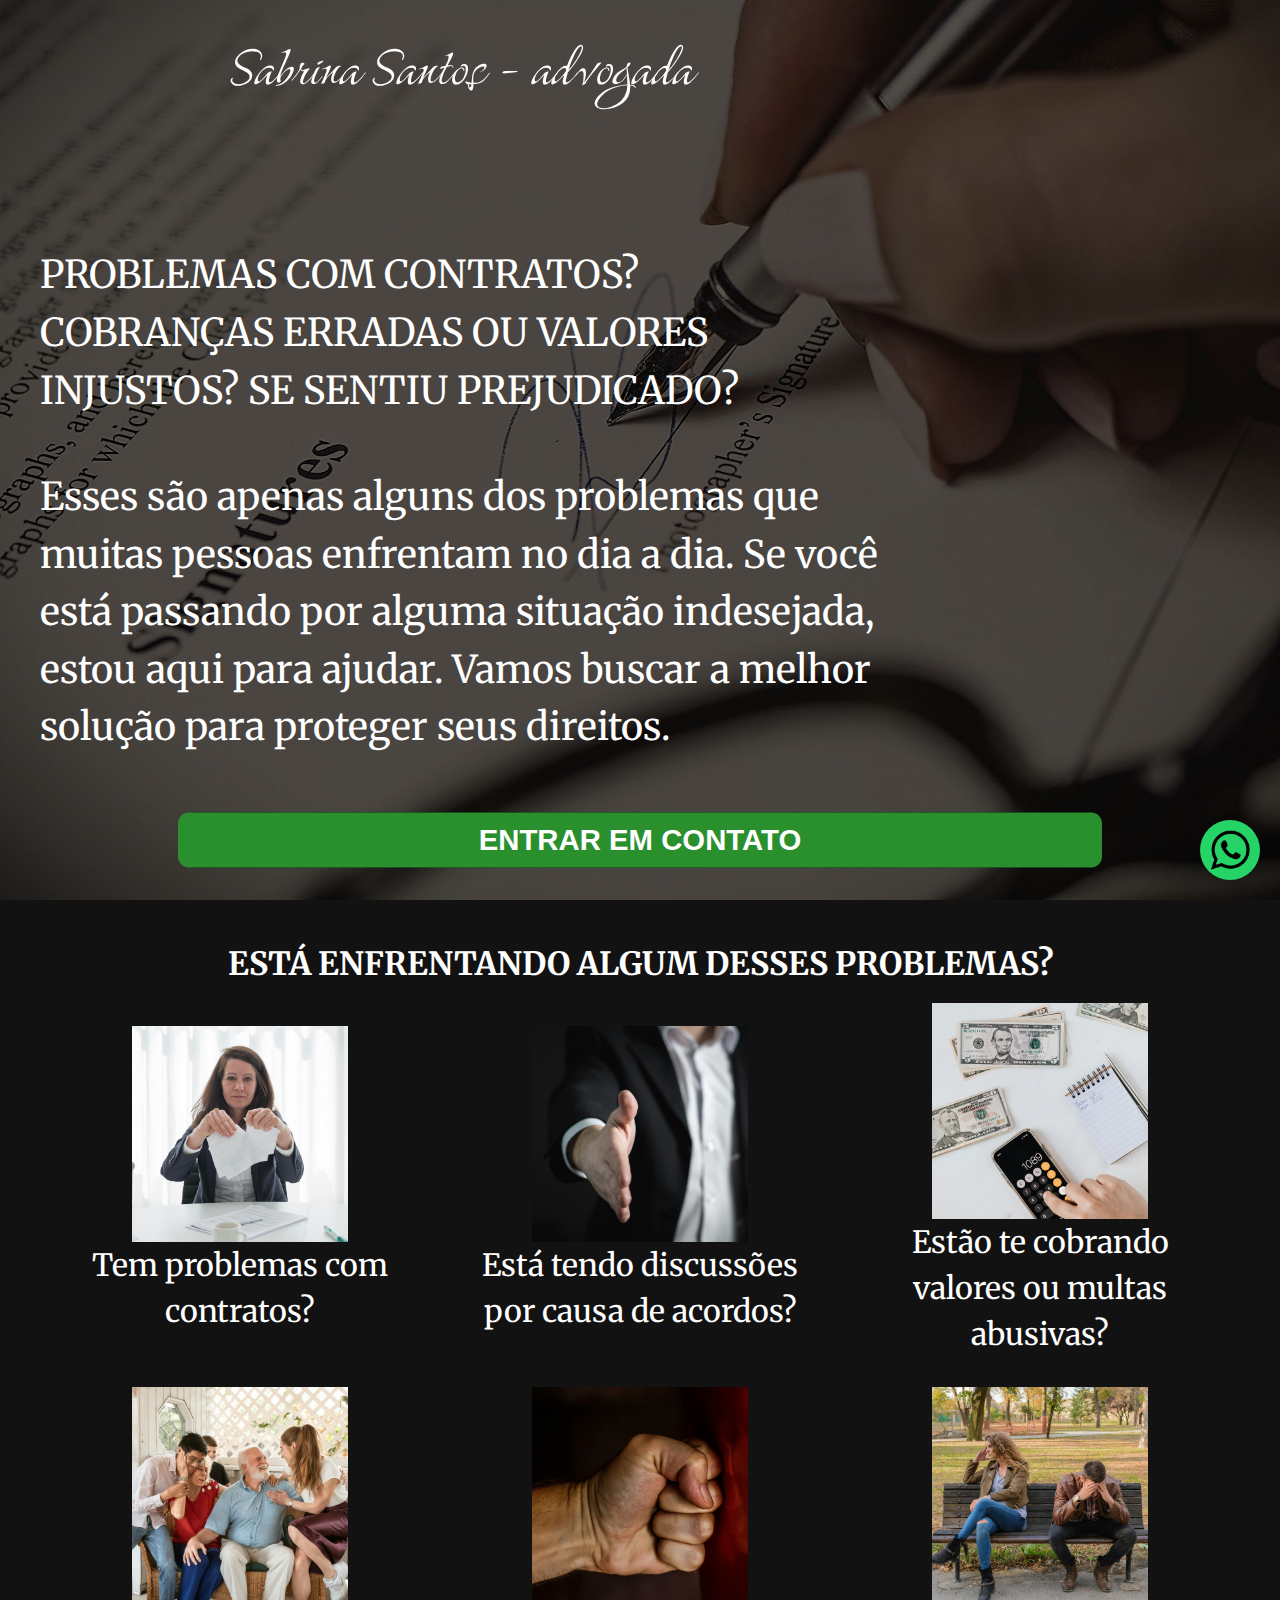
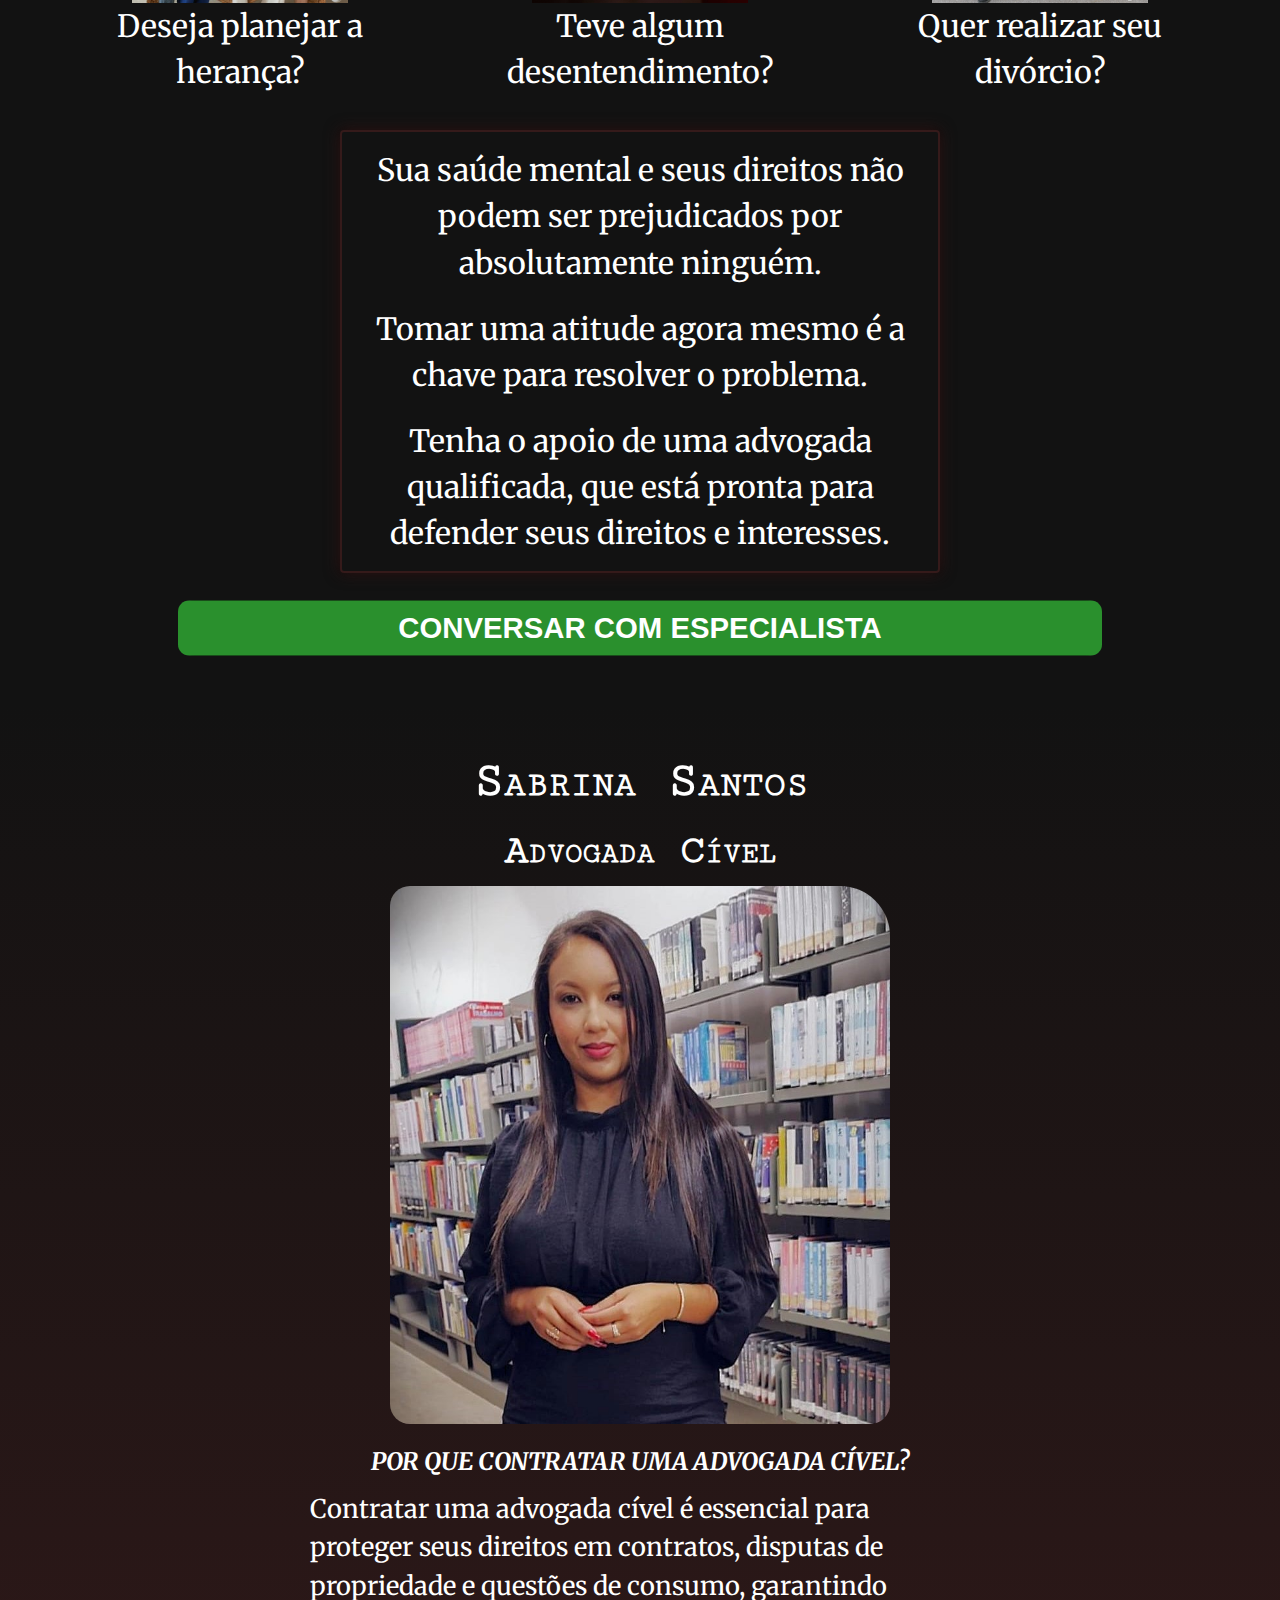
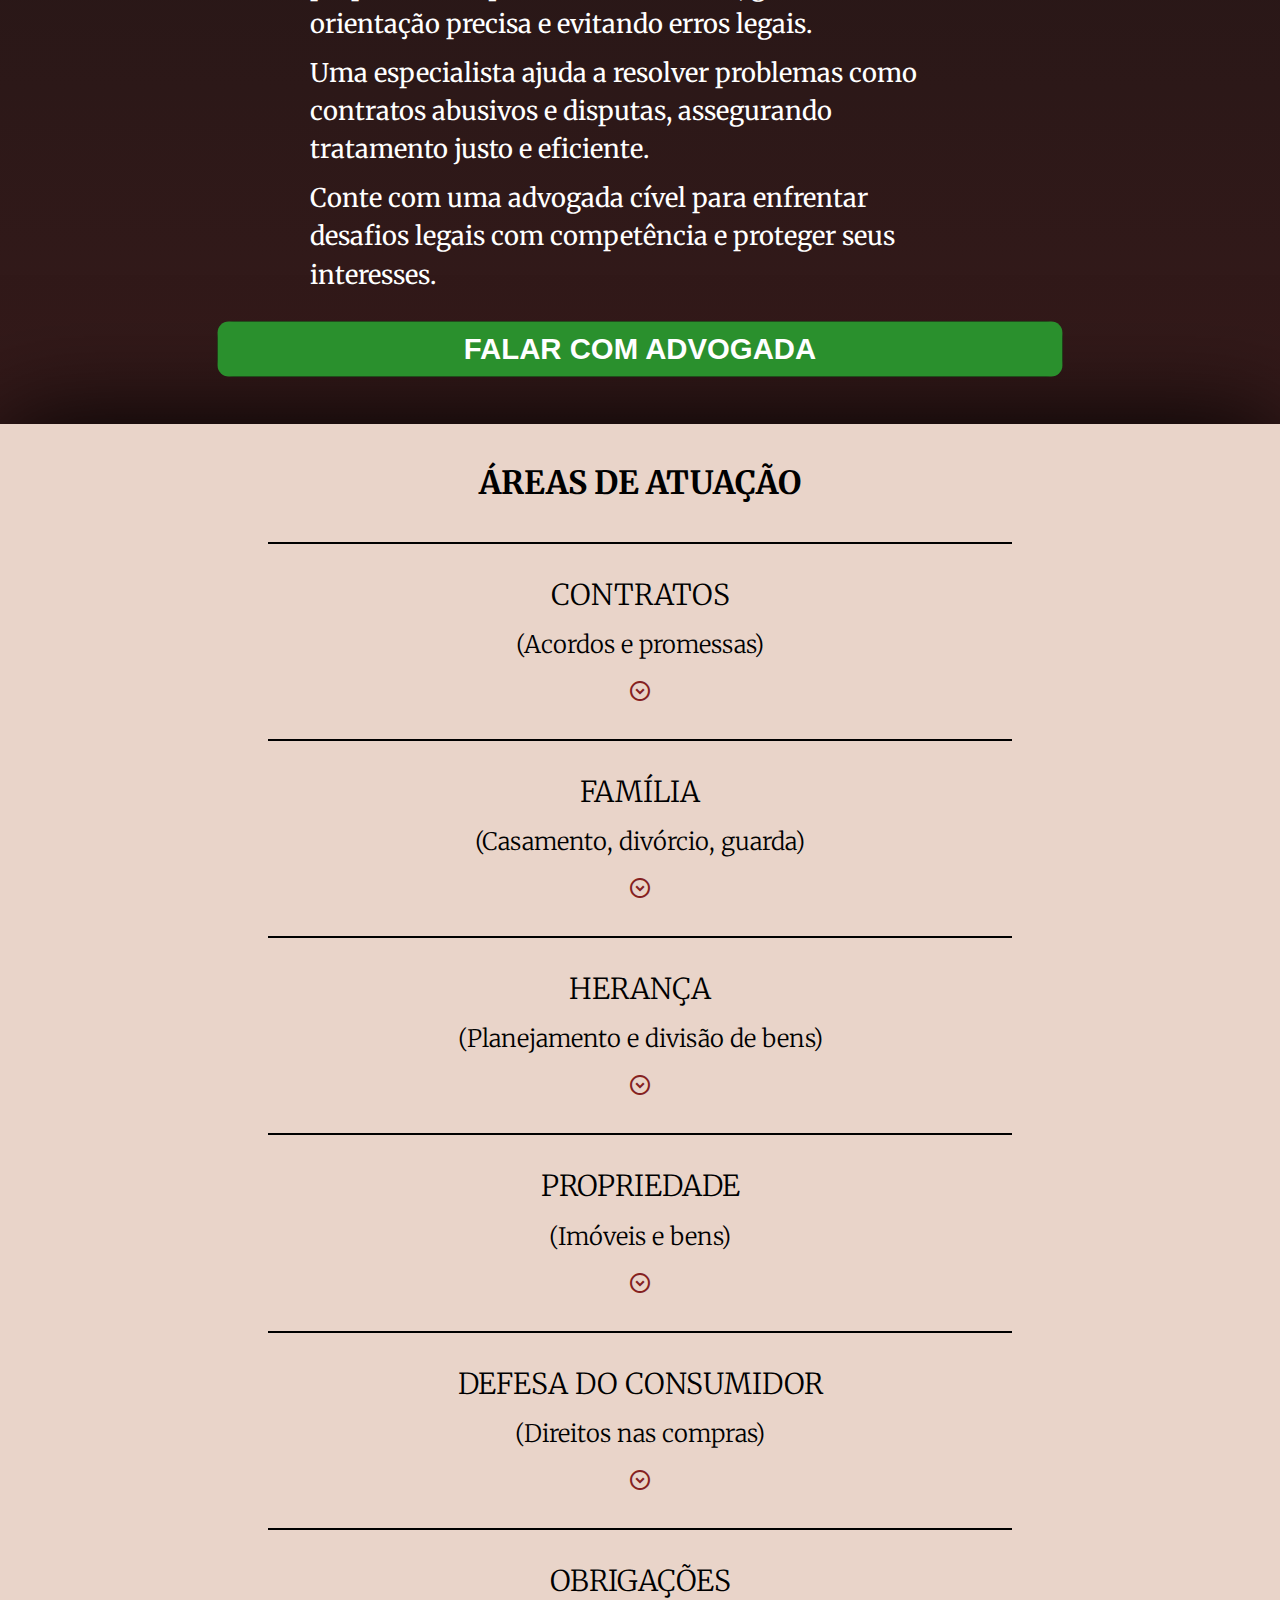
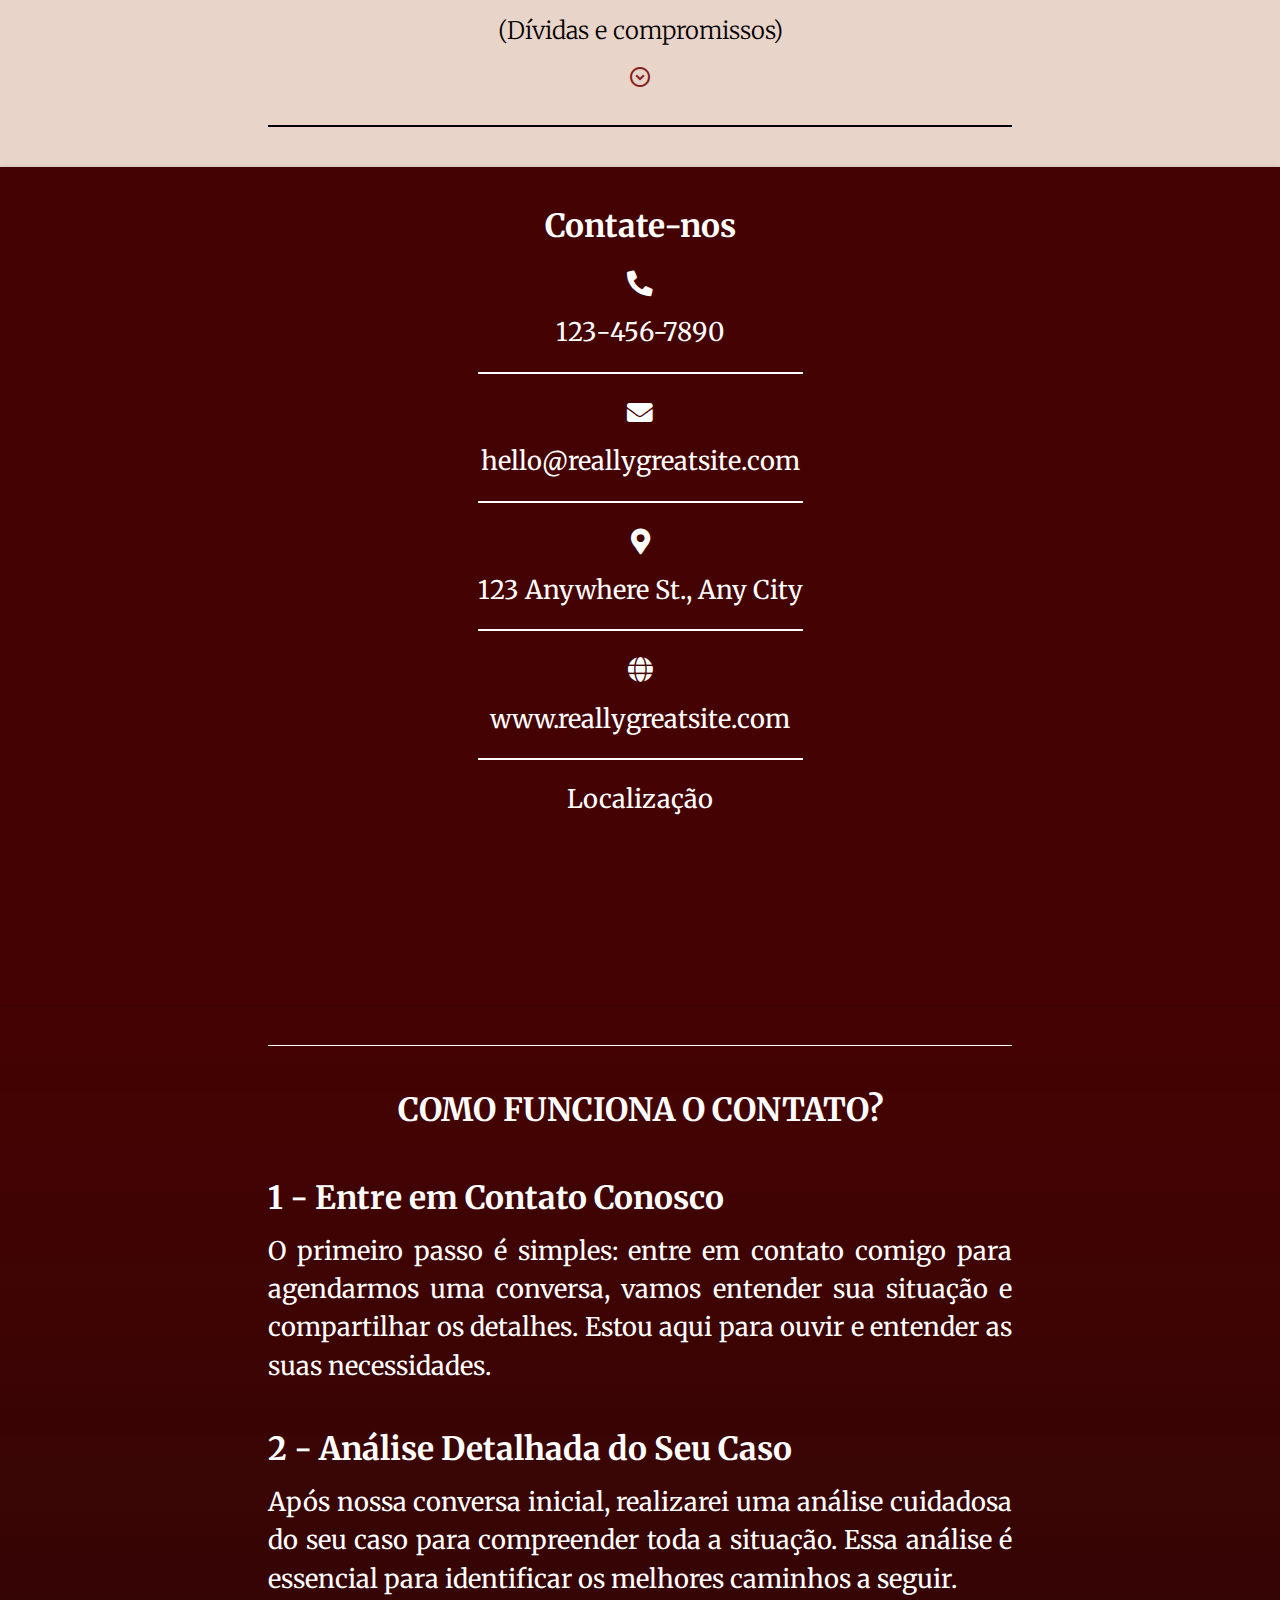
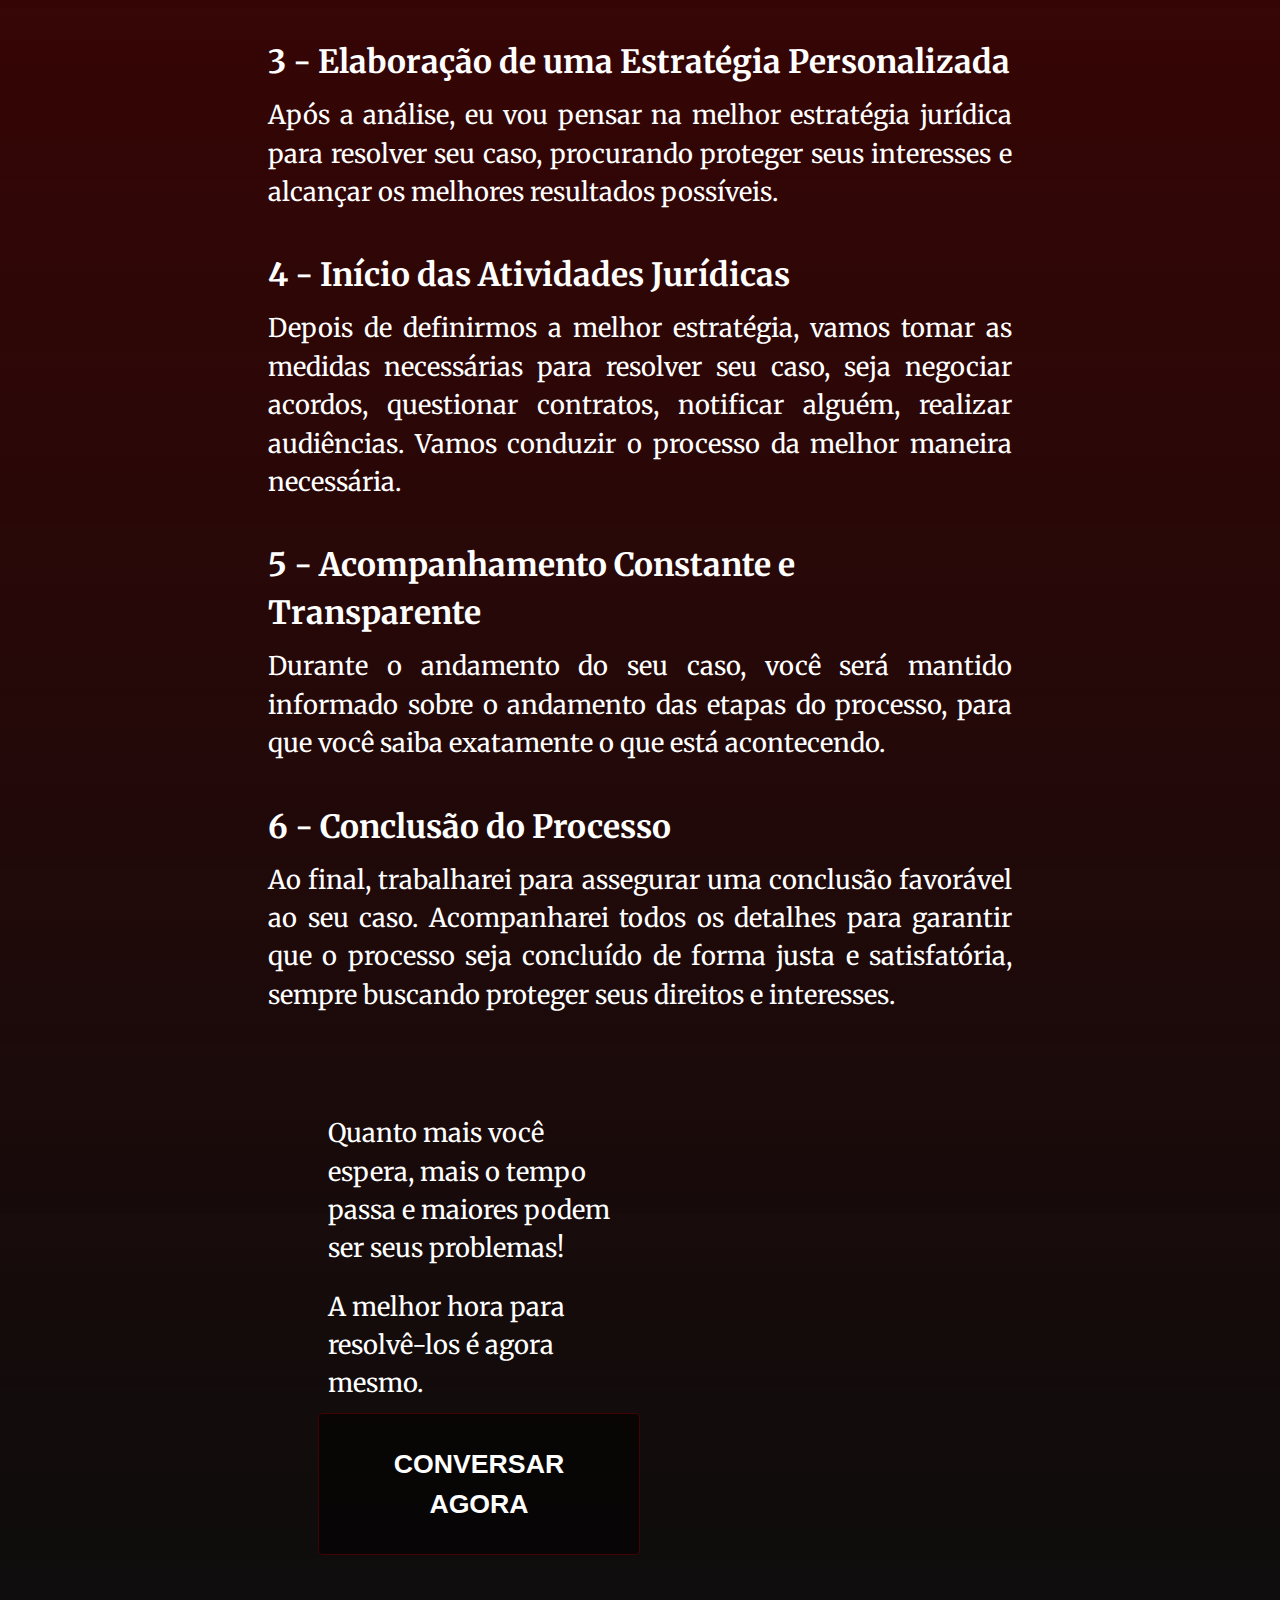
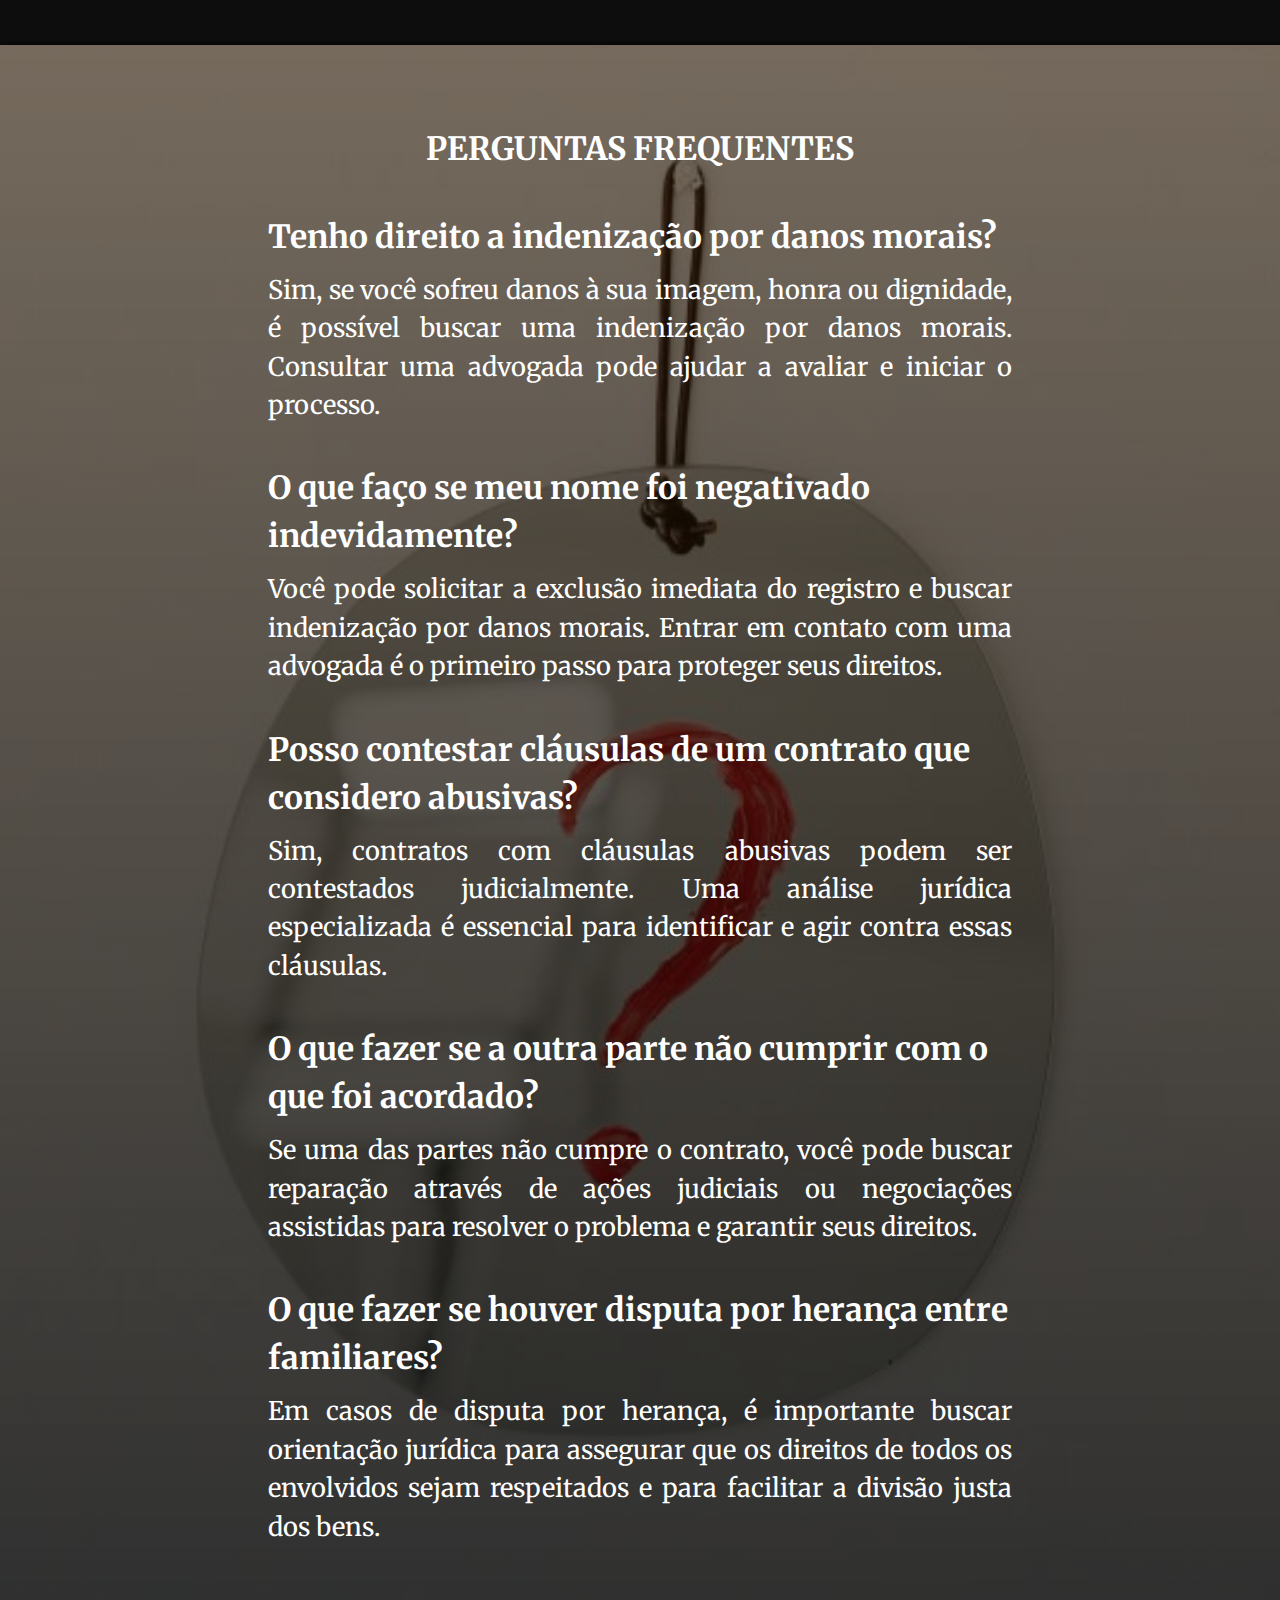
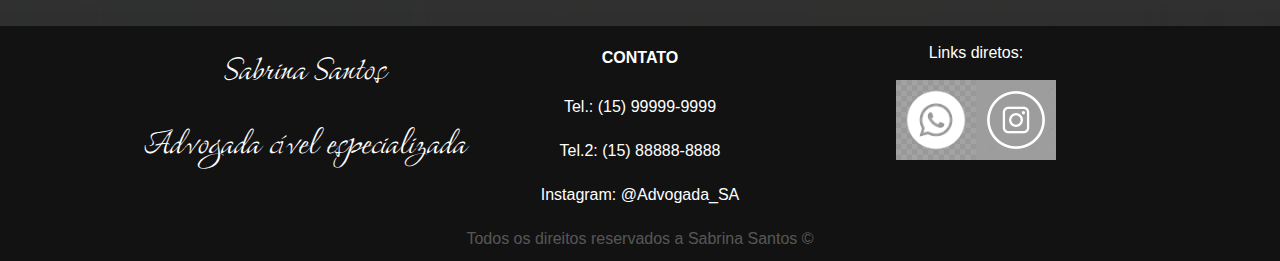
<file: index.html>
<!DOCTYPE html>
<html lang="pt-BR">

<head>
    <meta charset="UTF-8">
    <meta name="viewport" content="width=device-width, initial-scale=1.0">
    <title>Sa - landing page</title>
    <link rel="stylesheet" href="estilos/style.css">
    <link rel="stylesheet" href="https://fonts.googleapis.com/css2?family=Material+Symbols+Outlined:opsz,wght,FILL,GRAD@20..48,100..700,0..1,-50..200" />
    <link rel="stylesheet" href="https://cdnjs.cloudflare.com/ajax/libs/font-awesome/5.15.3/css/all.min.css">
    <link rel="shortcut icon" href="img/favi_pag.ico" type="image/x-icon">
</head>

<body>
    <a href="https://wa.me/seunumerodetelefone" class="whatsapp-float" target="_blank">
        <img src="img/whatsapp_icon.png" alt="WhatsApp">
    </a>
    <div id="container" class="container"> 
        <div class="chamada_container">
            <header id="head" class="head">
                <p>Sabrina Santos - advogada</p>
            </header>
            <div>
                <p id="chamada_p">
                    PROBLEMAS COM CONTRATOS? 
                    COBRANÇAS ERRADAS OU VALORES INJUSTOS?
                    SE SENTIU PREJUDICADO?
                </p>
            </div>
            <div>
                <p>
                    Esses são apenas alguns dos problemas que muitas pessoas enfrentam no dia a dia. Se você está passando por alguma situação indesejada, estou aqui para ajudar. Vamos buscar a melhor solução para proteger seus direitos.
                </p>
            </div>
            <div class="p_chamada">
                <button class="btn_chamada">
                    <a a href="" target="_self" id="link_chamada">ENTRAR EM CONTATO</a>
                </button>
            </div>
        </div>
        <div class="problemas_container">
            <h1 id="problemas_pergunta">ESTÁ ENFRENTANDO ALGUM DESSES PROBLEMAS?</h1>

            <div class="problemas_el">
                <img src="img/problema_01.png" alt="" srcset="">
                <p>Tem problemas com contratos?</p>
            </div>

            <div class="problemas_el">
                <img src="img/problema_2.png" alt="" srcset="">
                <p>Está tendo discussões por causa de acordos?</p>
            </div>

            <div class="problemas_el">
                <img src="img/problema_3.png" alt="" srcset="">
                <p>Estão te cobrando valores ou multas abusivas?</p>
            </div>

            <div class="problemas_el">
                <img src="img/problema_4.png" alt="" srcset="">
                <p>Deseja planejar a herança?</p>
            </div>

            <div class="problemas_el">
                <img src="img/problema_5.png" alt="" srcset="">
                <p>Teve algum desentendimento?</p>
            </div>

            <div class="problemas_el">
                <img src="img/problema_6.png" alt="" srcset="">
                <p>Quer realizar seu divórcio?</p>
            </div>

            <div class="problema_emt">
                <p>Sua saúde mental e seus direitos não podem ser prejudicados por absolutamente ninguém. </p>
                <p>Tomar uma atitude agora mesmo é a chave para resolver o problema. </p>
                    
                <p>Tenha o apoio de uma advogada qualificada, que está pronta para defender seus direitos e interesses.</p>
            </div>
            <div class="p_chamada">
                <button class="btn_chamada">
                    <a a href="" target="_self" id="link_chamada">CONVERSAR COM ESPECIALISTA</a>
                </button>
            </div>
        </div>
        <div id="apresentacao_container" class="apresentacao_container">
            <div class="apresentando_me">
                <div class="apresentando_nome">
                    <h1>Sabrina Santos</h1>
                    <p>Advogada Cível</p>
                </div>
                <div id="apresentacao_img" class="apresentacao_el">
                    <img src="img/sa_foto.jpg" alt="Advogada" id="foto_apresentacao">
                </div>
            </div>
            <div id="apresentacao_texto" class="apresentacao_el">
                <div class="frases_apresentacao">
                    <p id="pergunta_apresentacao">POR QUE CONTRATAR UMA ADVOGADA CÍVEL?</p>
                    <p>Contratar uma advogada cível é essencial para proteger seus direitos em contratos, disputas de propriedade e questões de consumo, garantindo orientação precisa e evitando erros legais.
                    </p>
                    <p>Uma especialista ajuda a resolver problemas como contratos abusivos e disputas, assegurando tratamento justo e eficiente.
                    </p>
                    <p>Conte com uma advogada cível para enfrentar desafios legais com competência e proteger seus interesses.
                    </p>
                </div>
            </div>
            <div class="p_chamada">
                <button class="btn_chamada">
                    <a a href="" target="_self" id="link_chamada">FALAR COM ADVOGADA</a>
                </button>
            </div>
        </div>

        <div class="habilidades_container">
            <h1>ÁREAS DE ATUAÇÃO</h1>
            <hr class="hr_black">
            <div class="habilidade_el">
                <h2>CONTRATOS</h2>
                <h3>(Acordos e promessas)</h3>
                <span class="material-symbols-outlined" style="display: none;" id="ocultar_contratos" onclick="contratos_el(this)">                        
                    expand_circle_up
                </span>
                <span class="material-symbols-outlined" id="mostrar_contratos" onclick="contratos_el(this)"style="display: block;">
                    expand_circle_down
                </span>
                <p style="display: none;">
                    Tiramos suas dúvidas a respeito de contratos e acordos de terceiros, te ajudamos a elaborar os seus próprios contratos e acordos, tudo para garantir de que suas negociações sejam claras, justas e cumpridas de acordo com a lei
                </p>
                </div>
                <hr class="hr_black">
                <div class="habilidade_el">
                    <h2>FAMÍLIA</h2>
                    <h3>(Casamento, divórcio, guarda)</h3>
                    <span class="material-symbols-outlined" style="display: none;" id="ocultar_contratos"
                        onclick="contratos_el(this)">
                        expand_circle_up
                    </span>
                    <span class="material-symbols-outlined" id="mostrar_contratos" onclick="contratos_el(this)"
                        style="display: block;">
                        expand_circle_down
                    </span>
                    <p style="display: none;">Cuidamos das questões familiares, como casamento, divórcio e guarda dos
                        filhos, sempre com empatia e respeito às necessidades dos membros da família
                    </p>
                </div>
                <hr class="hr_black">
                <div class="habilidade_el">
                    <h2>HERANÇA</h2>
                    <h3>(Planejamento e divisão de bens)</h3>
                    <span class="material-symbols-outlined" style="display: none;" id="ocultar_contratos"
                        onclick="contratos_el(this)">
                        expand_circle_up
                    </span>
                    <span class="material-symbols-outlined" id="mostrar_contratos" onclick="contratos_el(this)"
                        style="display: block;">
                        expand_circle_down
                    </span>
                    <p style="display: none;">Ajudamos no planejamento de sua futura herança, e também na justa divisão de
                        bens daqueles que já se foram, para que os herdeiros recebam sua justa parte
                    </p>
                </div>
                <hr class="hr_black">
                <div class="habilidade_el">
                    <h2>PROPRIEDADE</h2>
                    <h3>(Imóveis e bens)</h3>
                    <span class="material-symbols-outlined" style="display: none;" id="ocultar_contratos"
                        onclick="contratos_el(this)">
                        expand_circle_up
                    </span>
                    <span class="material-symbols-outlined" id="mostrar_contratos" onclick="contratos_el(this)"
                        style="display: block;">
                        expand_circle_down
                    </span>
                    <p style="display: none;">Protegemos suas casas, carros, motos e outros bens, garantindo que sejam
                        completamente seu, de forma segura
                    </p>
                </div>
                <hr class="hr_black">
                <div class="habilidade_el">
                    <h2>DEFESA DO CONSUMIDOR</h2>
                    <h3>(Direitos nas compras)</h3>
                    <span class="material-symbols-outlined" style="display: none;" id="ocultar_contratos"
                        onclick="contratos_el(this)">
                        expand_circle_up
                    </span>
                    <span class="material-symbols-outlined" id="mostrar_contratos" onclick="contratos_el(this)"
                        style="display: block;">
                        expand_circle_down
                    </span>
                    <p style="display: none;">Defendemos seus direitos como consumidor, para que você seja tratado com
                        justiça e respeito em todas as suas relações como cliente
                        </p>
                </div>
                <hr class="hr_black">
                <div class="habilidade_el">
                    <h2>OBRIGAÇÕES</h2>
                    <h3>(Dívidas e compromissos)</h3>
                    <span class="material-symbols-outlined" style="display: none;" id="ocultar_contratos"
                        onclick="contratos_el(this)">
                        expand_circle_up
                    </span>
                    <span class="material-symbols-outlined" id="mostrar_contratos" onclick="contratos_el(this)"
                        style="display: block;">
                        expand_circle_down
                    </span>
                    <p style="display: none;">Oferecemos suporte jurídico para resolver dívidas e promessas, entendendo
                        sobre o que pode ser feito juridicamente em sua situação específica
                    </p>
                </div>
                <hr class="hr_black">
        </div>
        <div class="contato_container">
            <h1>Contate-nos</h1>
            <div class="contact-info">
                <p><i class="fas fa-phone-alt"></i></p>
                <p>123-456-7890</p>
                <hr class="hr_white">
                <p><i class="fas fa-envelope"></i></p> 
                <p>hello@reallygreatsite.com</p>
                <hr class="hr_white">
                <p><i class="fas fa-map-marker-alt"></i></p> 
                <p>123 Anywhere St., Any City</p>
                <hr class="hr_white">
                <p><i class="fas fa-globe"></i></p> 
                <p>www.reallygreatsite.com</p>
                <hr class="hr_white">
                <p>Localização</p>
                <iframe id="maps" src="https://www.google.com/maps/embed?pb=!1m18!1m12!1m3!1d387194.0736708068!2d-74.3100164977707!3d40.69701732513058!2m3!1f0!2f0!3f0!3m2!1i1024!2i768!4f13.1!3m3!1m2!1s0x89c24fa5d33f083b%3A0xc80b8f06e177fe62!2sNova%20Iorque%2C%20NY%2C%20EUA!5e0!3m2!1spt-BR!2sbr!4v1724123070618!5m2!1spt-BR!2sbr" width=100% height=100% style="border:0;" allowfullscreen="" loading="lazy" referrerpolicy="no-referrer-when-downgrade">
                </iframe>
            </div>
        </div> 
        <div class="processo_container">
            <h1 class="processo_h1">COMO FUNCIONA O CONTATO?</h1>
            <h1 class="processo_titulo">1 - Entre em Contato Conosco</h1>
            <p class="processo_texto">
                O primeiro passo é simples: entre em contato comigo para agendarmos uma conversa, vamos entender sua situação e compartilhar os detalhes. Estou aqui para ouvir e entender as suas necessidades.
            </p>
            
            <h1 class="processo_titulo">2 - Análise Detalhada do Seu Caso</h1>
            <p class="processo_texto">
                Após nossa conversa inicial, realizarei uma análise cuidadosa do seu caso para compreender toda a situação. Essa análise é essencial para identificar os melhores caminhos a seguir.
            </p>
            
            <h1 class="processo_titulo">3 - Elaboração de uma Estratégia Personalizada</h1>
            <p class="processo_texto">
                Após a análise, eu vou pensar na melhor estratégia jurídica para resolver seu caso, procurando proteger seus interesses e alcançar os melhores resultados possíveis.
            </p>
            
            <h1 class="processo_titulo">4 - Início das Atividades Jurídicas</h1>
            <p class="processo_texto">
                Depois de definirmos a melhor estratégia, vamos tomar as medidas necessárias para resolver seu caso, seja negociar acordos, questionar contratos, notificar alguém, realizar audiências. Vamos conduzir o processo da melhor maneira necessária.
            </p>
            
            <h1 class="processo_titulo">5 - Acompanhamento Constante e Transparente</h1>
            <p class="processo_texto">
                Durante o andamento do seu caso, você será mantido informado sobre o andamento das etapas do processo, para que você saiba exatamente o que está acontecendo.
            </p>
            
            <h1 class="processo_titulo">6 - Conclusão do Processo</h1>
            <p class="processo_texto">
                Ao final, trabalharei para assegurar uma conclusão favorável ao seu caso. Acompanharei todos os detalhes para garantir que o processo seja concluído de forma justa e satisfatória, sempre buscando proteger seus direitos e interesses.
            </p>
            
            <div class="processo_chamada">
                <div>
                    <p>
                        Quanto mais você espera, mais o tempo passa e maiores podem ser seus problemas!
                    </p>
                    <p>
                        A melhor hora para resolvê-los é agora mesmo.
                    </p>
                    <button class="btn_chamada_processo">
                        <a a href="" target="_self" id="link_chamada">CONVERSAR AGORA</a>
                    </button>
                </div>
            </div>
        </div>

        <div class="faq_container">
            <h1 class="faq_h1">PERGUNTAS FREQUENTES</h1>
            <div class="faq_grupo">
                <h1 class="faq_questao">
                    Tenho direito a indenização por danos morais?
                </h1>
                <p class="faq_resposta">
                    Sim, se você sofreu danos à sua imagem, honra ou dignidade, é possível buscar uma indenização por danos morais. Consultar uma advogada pode ajudar a avaliar e iniciar o processo.
                </p>
            </div>

            <div class="faq_grupo">
                <h1 class="faq_questao">
                    O que faço se meu nome foi negativado indevidamente?
                </h1>
                <p class="faq_resposta">
                    Você pode solicitar a exclusão imediata do registro e buscar indenização por danos morais. Entrar em contato com uma advogada é o primeiro passo para proteger seus direitos.
                </p>
            </div>

            <div class="faq_grupo">
                <h1 class="faq_questao">
                    Posso contestar cláusulas de um contrato que considero abusivas?
                </h1>
                <p class="faq_resposta">
                    Sim, contratos com cláusulas abusivas podem ser contestados judicialmente. Uma análise jurídica especializada é essencial para identificar e agir contra essas cláusulas.
                </p>
            </div>

            <div class="faq_grupo">
                <h1 class="faq_questao">
                    O que fazer se a outra parte não cumprir com o que foi acordado?
                </h1>
                <p class="faq_resposta">
                    Se uma das partes não cumpre o contrato, você pode buscar reparação através de ações judiciais ou negociações assistidas para resolver o problema e garantir seus direitos. 
                </p>
            </div>

            <div class="faq_grupo">
                <h1 class="faq_questao">
                    O que fazer se houver disputa por herança entre familiares?
                </h1>
                <p class="faq_resposta">
                    Em casos de disputa por herança, é importante buscar orientação jurídica para assegurar que os direitos de todos os envolvidos sejam respeitados e para facilitar a divisão justa dos bens.
                </p>
            </div>
        </div>
        <footer class="foot">
            <div class="foot_divisao">
                <div class="foot_col foot_nome">
                    <p>Sabrina Santos</p>
                    <p>Advogada cível especializada</p>
                </div>
                <div class="foot_col">
                    <h1>CONTATO</h1>
                    <h2><strong>Tel.:</strong> (15) 99999-9999</h2>
                    <h2><strong>Tel.2: (15)</strong> 88888-8888</h2>
                    <h2><strong>Instagram:</strong> @Advogada_SA</h2>
                </div>
                <div class="foot_col">
                    <h2><strong>Links diretos:</strong></h2>
                    <div class="foot_links">
                        <a href="" target="_self"><img src="img/whats_branca.jpg" id="whats" class="btn_redes_f" alt="Whatsapp" srcset=""></a>
                        <a href="" target="_self"><img src="img/insta_branca.jpg" id="whats" class="btn_redes_f" alt="Insta" srcset=""></a>
                    </div>
                </div>
            </div>
            <div class="foot_bottom">
                <p id="foot_copy">Todos os direitos reservados a Sabrina Santos &copy;</p>
            </div>
        </footer>
        <script src="script/script.js"></script>
</body>

</html>
</file>
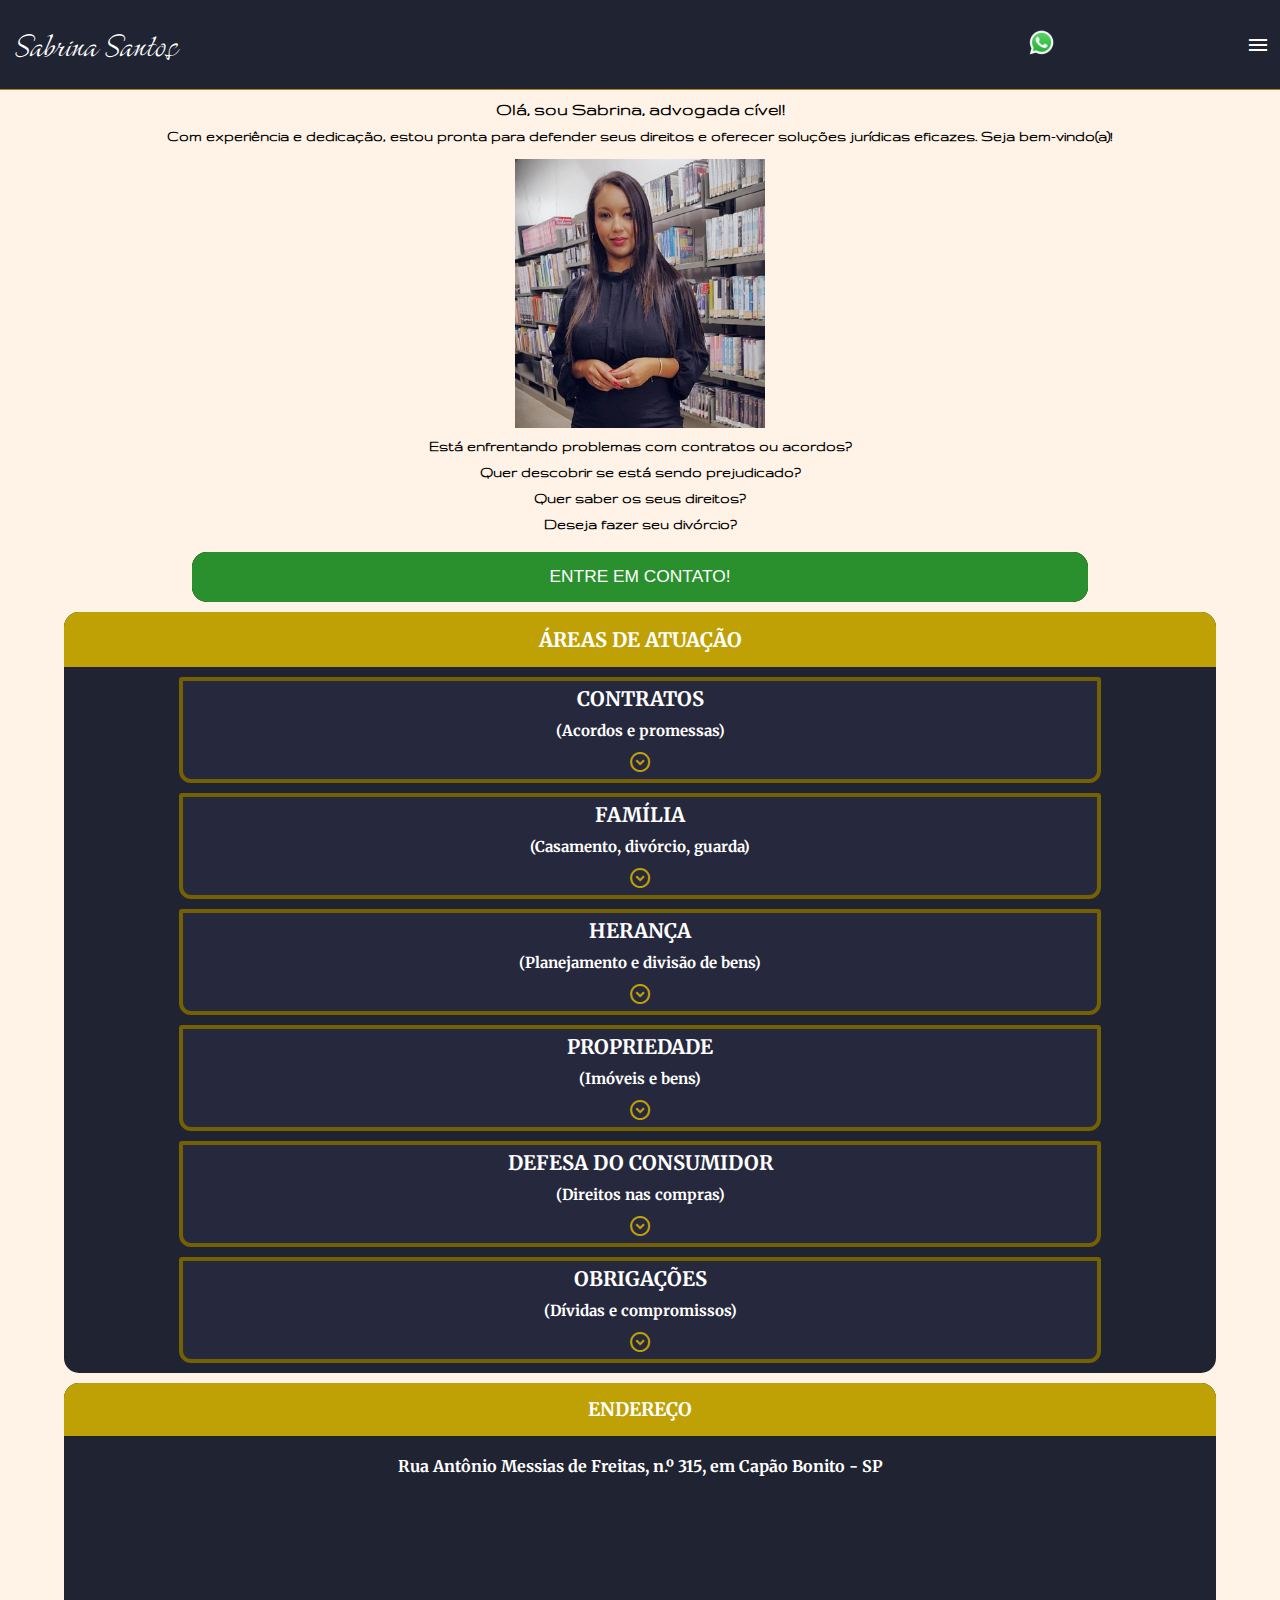
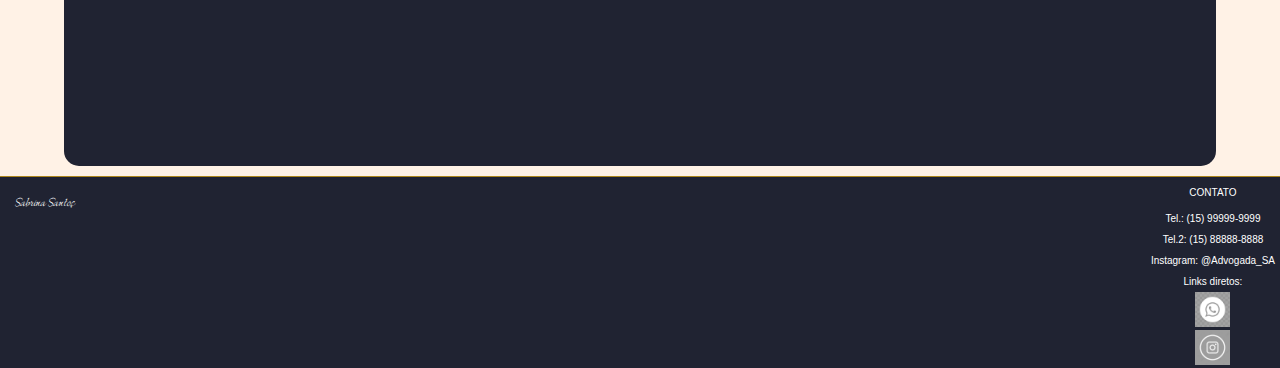
<file: landing-page-advogada/index.html>
<!DOCTYPE html>
<html lang="pt-BR">

<head>
    <meta charset="UTF-8">
    <meta name="viewport" content="width=device-width, initial-scale=1.0">
    <title>Sa - landing page</title>
    <link rel="stylesheet" href="estilos/style.css">
    <link rel="stylesheet"
        href="https://fonts.googleapis.com/css2?family=Material+Symbols+Outlined:opsz,wght,FILL,GRAD@20..48,100..700,0..1,-50..200" />
    <link rel="shortcut icon" href="img/favi_pag.ico" type="image/x-icon">
</head>

<body>
    <header id="head" class="head">
        <p id="logo_menu">Sabrina Santos</p>
        <div class="menu_container">
            <div><a href="https://api.whatsapp.com/send/?phone=5515997614296&text=Oi!%20tenho%20interesse%20em%20conversar%20com%20a%20advogada%20Sabrina&type=phone_number&app_absent=0"
                    target="_blank"><img src="img/logo-whatsapp.png" id="whats_menu" alt="Whatsapp" srcset=""></a></div>
            <div onclick="menu_view()" class="material-symbols-outlined" id="hamburguer">
                menu
            </div>
        </div>
    </header>
    <div id="menu_lista" class="menu_lista">
        <nav>
            <ul>
                <li>Inicio</li>
                <li>Serviços</li>
                <li>Localização</li>
                <li>Sobre nós</li>
            </ul>
        </nav>
    </div>

    <div id="divContainer" class="container"> 
        <div id="apresentacao_container" class="apresentacao_container">
            <div class="apresentando_me">
                <h1>
                    Olá, sou Sabrina, advogada cível!
                </h1>
                <h2>
                    Com experiência e dedicação, estou pronta para defender seus direitos e oferecer soluções jurídicas
                    eficazes. Seja bem-vindo(a)!
                </h2>
            </div>
            <div id="apresentacao_img" class="apresentacao_el">
                <img src="img/sa_foto.jpg" alt="Advogada" id="foto_apresentacao">
            </div>
            <div id="apresentacao_texto" class="apresentacao_el">
                <div class="frases_apresentacao">
                    <p>Está enfrentando problemas com contratos ou acordos?</p>
                    <p>Quer descobrir se está sendo prejudicado?</p>
                    <p>Quer saber os seus direitos?</p>
                    <p>Deseja fazer seu divórcio?</p>
                </div>
            </div>
        </div>
        <div class="p_chamada">
            <button class="btn_chamada">
                <a a href="https://api.whatsapp.com/send/?phone=5515997614296&text=Oi!%20tenho%20interesse%20em%20conversar%20com%20a%20advogada%20Sabrina&type=phone_number&app_absent=0" target="_blank" id="link_chamada">ENTRE EM CONTATO!</a>
            </button>
        </div>
        <div class="habilidades">
            <div class="secao_head"><h1>ÁREAS DE ATUAÇÃO</h1></div>
            <div class="habilidade_el">
                <h1>CONTRATOS</h1>
                <h2>(Acordos e promessas)</h2>
                <span class="material-symbols-outlined" style="display: none;" id="ocultar_contratos"
                    onclick="contratos_el(this)">
                    expand_circle_up
                </span>
                <span class="material-symbols-outlined" id="mostrar_contratos" onclick="contratos_el(this)"
                    style="display: block;">
                    expand_circle_down
                </span>
                <h3 style="display: none;">Tiramos suas dúvidas a respeito de contratos e acordos de terceiros, te
                    ajudamos a elaborar os seus próprios contratos e acordos, tudo para garantir de que suas negociações
                    sejam claras, justas e cumpridas de acordo com a lei</h3>
            </div>
            <div class="habilidade_el">
                <h1>FAMÍLIA</h1>
                <h2>(Casamento, divórcio, guarda)</h2>
                <span class="material-symbols-outlined" style="display: none;" id="ocultar_contratos"
                    onclick="contratos_el(this)">
                    expand_circle_up
                </span>
                <span class="material-symbols-outlined" id="mostrar_contratos" onclick="contratos_el(this)"
                    style="display: block;">
                    expand_circle_down
                </span>
                <h3 style="display: none;">Cuidamos das questões familiares, como casamento, divórcio e guarda dos
                    filhos, sempre com empatia e respeito às necessidades dos membros da família</h3>
            </div>
            <div class="habilidade_el">
                <h1>HERANÇA</h1>
                <h2>(Planejamento e divisão de bens)</h2>
                <span class="material-symbols-outlined" style="display: none;" id="ocultar_contratos"
                    onclick="contratos_el(this)">
                    expand_circle_up
                </span>
                <span class="material-symbols-outlined" id="mostrar_contratos" onclick="contratos_el(this)"
                    style="display: block;">
                    expand_circle_down
                </span>
                <h3 style="display: none;">Ajudamos no planejamento de sua futura herança, e também na justa divisão de
                    bens daqueles que já se foram, para que os herdeiros recebam sua justa parte</h3>
            </div>
            <div class="habilidade_el">
                <h1>PROPRIEDADE</h1>
                <h2>(Imóveis e bens)</h2>
                <span class="material-symbols-outlined" style="display: none;" id="ocultar_contratos"
                    onclick="contratos_el(this)">
                    expand_circle_up
                </span>
                <span class="material-symbols-outlined" id="mostrar_contratos" onclick="contratos_el(this)"
                    style="display: block;">
                    expand_circle_down
                </span>
                <h3 style="display: none;">Protegemos suas casas, carros, motos e outros bens, garantindo que sejam
                    completamente seu, de forma segura</h3>
            </div>
            <div class="habilidade_el">
                <h1>DEFESA DO CONSUMIDOR</h1>
                <h2>(Direitos nas compras)</h2>
                <span class="material-symbols-outlined" style="display: none;" id="ocultar_contratos"
                    onclick="contratos_el(this)">
                    expand_circle_up
                </span>
                <span class="material-symbols-outlined" id="mostrar_contratos" onclick="contratos_el(this)"
                    style="display: block;">
                    expand_circle_down
                </span>
                <h3 style="display: none;">Defendemos seus direitos como consumidor, para que você seja tratado com
                    justiça e respeito em todas as suas relações como cliente</h3>
            </div>

            <div class="habilidade_el">
                <h1>OBRIGAÇÕES</h1>
                <h2>(Dívidas e compromissos)</h2>
                <span class="material-symbols-outlined" style="display: none;" id="ocultar_contratos"
                    onclick="contratos_el(this)">
                    expand_circle_up
                </span>
                <span class="material-symbols-outlined" id="mostrar_contratos" onclick="contratos_el(this)"
                    style="display: block;">
                    expand_circle_down
                </span>
                <h3 style="display: none;">Oferecemos suporte jurídico para resolver dívidas e promessas, entendendo
                    sobre o que pode ser feito juridicamente em sua situação específica</h3>
            </div>
        </div>
        <div class="contato">
            <div class="secao_head"><h1>ENDEREÇO</h1></div>
            <h2>Rua Antônio Messias de Freitas, n.º 315, em Capão Bonito - SP</h2>
            <iframe id="maps" src="https://www.google.com/maps/embed?pb=!1m18!1m12!1m3!1d3645.0678119332465!2d-48.35464642532489!3d-23.993382377604785!2m3!1f0!2f0!3f0!3m2!1i1024!2i768!4f13.1!3m3!1m2!1s0x94c45c49c685f8f5%3A0xa54575ef6361acb2!2sR.%20Ant%C3%B4nio%20Mess%C3%ADas%20de%20Freitas%20-%20Cap%C3%A3o%20Bonito%2C%20SP%2C%2018301-035!5e0!3m2!1spt-BR!2sbr!4v1723902823722!5m2!1spt-BR!2sbr" width=100% height=100% style="border:0;" allowfullscreen="" loading="lazy" referrerpolicy="no-referrer-when-downgrade"></iframe>
        </div>
        <footer class="foot">
            <div class="foot_col">
                <p>Sabrina Santos</p>
            </div>
            <div class="foot_col">

            </div>
            <div class="foot_col">
                <h1>CONTATO</h1>
                <h2>Tel.: (15) 99999-9999</h2>
                <h2>Tel.2: (15) 88888-8888</h2>
                <h2>Instagram: @Advogada_SA</h2>
                <h2>Links diretos:</h2>
                <div style="font-size: 10px;"><a
                        href="https://api.whatsapp.com/send/?phone=5515997614296&text=Oi!%20tenho%20interesse%20em%20conversar%20com%20a%20advogada%20Sabrina&type=phone_number&app_absent=0"
                        target="_blank"><img src="img/whats_branca.jpg" id="whats_menu" alt="Whatsapp" srcset=""></a>
                </div>
                <div style="font-size: 10px;"><a
                        href="https://api.whatsapp.com/send/?phone=5515997614296&text=Oi!%20tenho%20interesse%20em%20conversar%20com%20a%20advogada%20Sabrina&type=phone_number&app_absent=0"
                        target="_blank"><img src="img/insta_branca.jpg" id="whats_menu" alt="Insta" srcset=""></a></div>
            </div>
        </footer>
        <script src="script/script.js"></script>
</body>

</html>
</file>
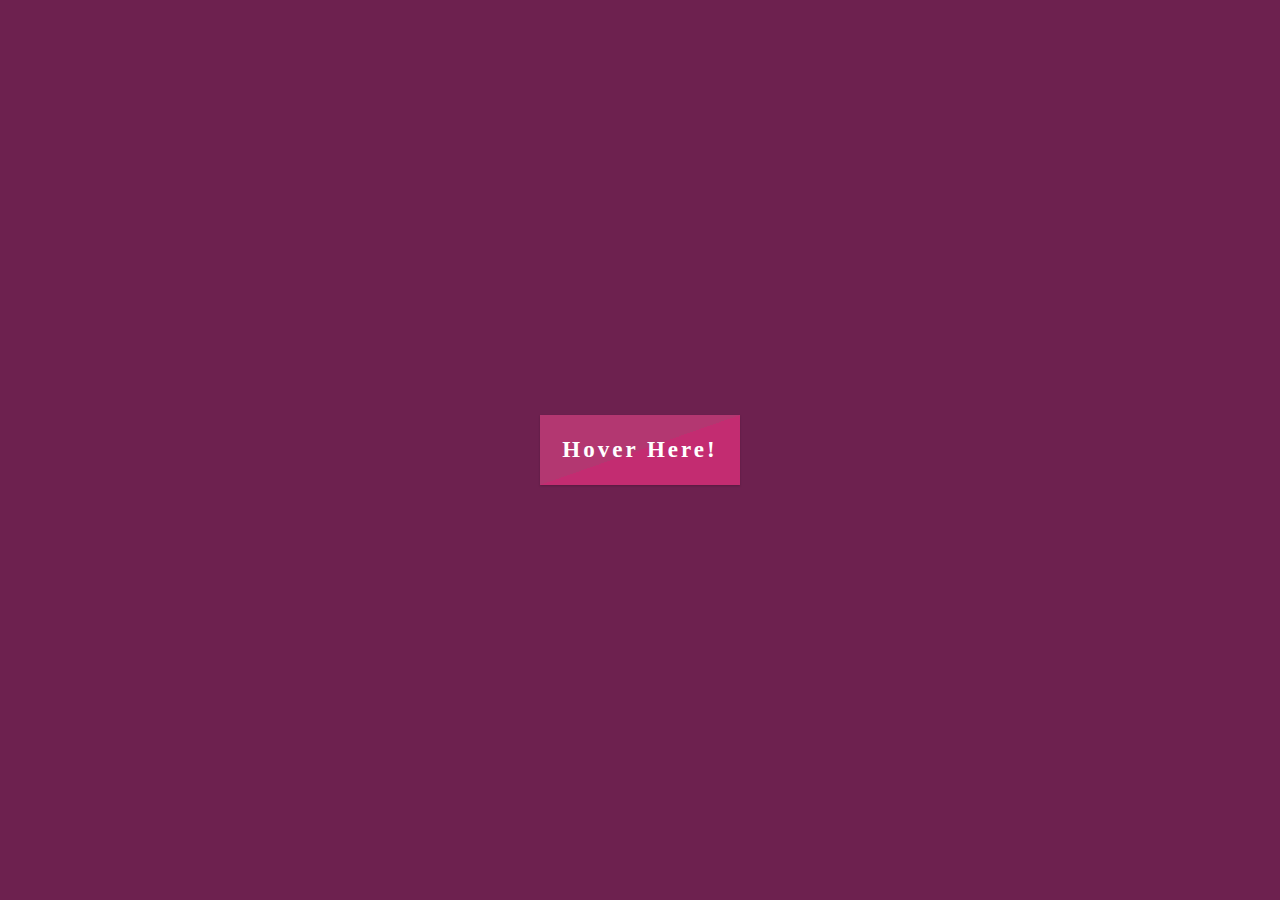
<file: landing-page-advogada/testebotao.html>
<!DOCTYPE html>
<html lang="en">
<head>
    <meta charset="UTF-8">
    <meta name="viewport" content="width=device-width, initial-scale=1.0">
    <title>Document</title>
</head>
<link rel="stylesheet" href="botao.css">
<body>
    <div class="wrapper">
        <button>
          Hover Here! 
          <span></span>
          <span></span>
          <span></span>
          <span></span>
        </button>
      </div>
</body>
</html>
</file>
<file: estilos/style.css>
@import url('https://fonts.googleapis.com/css2?family=Lato:ital,wght@0,100;0,300;0,400;0,700;0,900;1,100;1,300;1,400;1,700;1,900&display=swap'); /*Lato*/

@import url('https://fonts.googleapis.com/css2?family=Merriweather:ital,wght@0,300;0,400;0,700;0,900;1,300;1,400;1,700;1,900&display=swap'); /*'Merriweather'*/

@import url('https://fonts.googleapis.com/css2?family=Grey+Qo&family=Merriweather:ital,wght@0,300;0,400;0,700;0,900;1,300;1,400;1,700;1,900&display=swap');  /* 'Grey Qo' */


@import url('https://fonts.googleapis.com/css2?family=Gruppo&display=swap'); /*Gruppo*/

@import url('https://fonts.googleapis.com/css2?family=Gruppo&family=Jura:wght@300..700&display=swap'); /*Jura*/

@import url('https://fonts.googleapis.com/css2?family=Cutive+Mono&display=swap'); /* "Cutive Mono", monospace; */

@import url('https://fonts.googleapis.com/css2?family=Cutive+Mono&family=Major+Mono+Display&display=swap'); /* "Major Mono Display", monospace;*/


@import url('https://fonts.googleapis.com/css2?family=Cutive+Mono&family=Major+Mono+Display&family=Permanent+Marker&display=swap'); /* "Permanent Marker", cursive; */


/*teste*/

/* .Paleta {
color: rgba(0, 0, 0, 1);
color: #A4947E; - n faz parte
color: rgba(166, 159, 149, 1);
color: rgba(122, 122, 122, 1); 
color: rgba(255, 255, 255, 1); 
color: rgba(96, 107, 115, 1); 
} */





/*
0 até 768px = mobile

Medium devices (landscape tablets, 768px and up)
@media screen and (min-width: 768px) and (max-width: 992px) {...}

Large devices (laptops/desktops, 992px and up)
@media screen and (min-width: 992px) and (max-width: 1200px) {...}

Extra large devices (large laptops and desktops, 1200px and up) 
@media screen and (min-width: 1200px) {...} 
*/

.Paleta {
    color: rgba(0, 0, 0, 1);
    color: rgba(166, 159, 149, 1);
    color: rgba(122, 122, 122,1); 
    color: rgba(255, 255, 255, 1); 
    color: rgba(96,107,115,1);
    color: #A4947E;
} 


* {
    margin: 0px;
    padding: 0px;
    box-sizing: border-box;
    border: none;
    text-decoration: none;
    line-height: 1.5 !important;
}

.whatsapp-float {
    position: fixed;
    width: 60px;
    height: 60px;
    bottom: 20px;
    right: 20px;
    background-color: #25d366;
    border-radius: 50px;
    text-align: center;
    box-shadow: 2px 2px 10px rgba(0, 0, 0, 0.2);
    z-index: 1000;
}

.whatsapp-float img {
    width: 100%;
    height: 100%;
    padding: 10px;
    box-sizing: border-box;
}

.whatsapp-float:hover {
    background-color: #20bf57;
}


html, body {
    width: 100;
    height: 100vh;
}



.head {
    display: flex;
    flex-direction: column;
    align-items: center;
    color: white;
    font-size: 32pt;
    margin-bottom: 100px;
}

.head p {
    font-family: "Grey Qo", 'cursive';
    font-weight: 500;
}


.container {
    display: flex;
    flex-direction: column;
    align-items: flex-start;
    font-size: 12pt;
    font-family: 'Merriweather', 'serif';
    background-color: white;
    width: 100%;
    height: auto;
    justify-content: center;
}

.chamada_container {
    background-image: url(../img/chamada_bg4.jpg);
    background-repeat: none;
    background-size: cover;
    background-attachment: fixed;
    background-position: center bottom;

    display: flex;
    flex-direction: column;
    justify-content: space-between;

    width: 100%;
    height: 100%;
    min-height: 100vh;

    padding: 5px 5px;
    color: white;
    font-size: 1em;
    text-align: left;
}

.chamada_container > div {
    margin-bottom: 20px;
}

#chamada_p {
    font-size: 1.5em;
}

.problemas_container {
    display: flex;
    flex-direction: column;
    align-items: center;
    text-align: center;
    color: white;
    background-color: #121212;
    width: 100%;
    padding: 15px;
    font-size: 1em;
    padding-top: 50px;
}


#problemas_pergunta {
    width: 100%;
}

.problemas_el {
    display: flex;
    flex-direction: column;
    align-items: center;
    text-align: center;
    width: 70%;
    margin: 15px 0px;
    font-size: 1.2em;
}

.problemas_el > img{
    width: 80%;
}

.problema_emt {
    display: flex;
    flex-direction: column;
    justify-items: center;
    text-align: center;
    width: 80%;
    margin: 20px 0px;
    gap: 20px;
    font-size: 1.2em;
    padding: 15px;
    border: 2px solid #351a1a;
    border-radius: 4px;
    box-shadow: 0px 0px 15px #351a1a, 0px 0px 10px #000000;
}

.apresentacao_container {
    display: flex;
    flex-direction: column;
    align-items: center;
    justify-items: center;
    width: 100%;
    height: 100%;
    color: white;
    background-image: linear-gradient(to bottom, #121212, #351a1a);
    padding: 40px 0px;
}

.apresentando_me {
    display: flex;
    width: 100%;
    height: 100%;
    flex-direction: column;
    align-items: center;
    text-align: center;
    color: rgb(255, 255, 255);
    border-radius: 20px 50px 0px 0px;
}

.apresentando_nome {
    display: flex;
    width: 90%;
    text-align: center;
    font-size: 1.6em;
    font-family: "Cutive Mono", monospace;
    font-variant: small-caps;
    font-weight: bold; 
    flex-direction: column;
    line-height: 1em;
    padding-bottom: 5px;
}

/* isso vai ser alterado para pc */
#apresentacao_img {
    display: flex;
    align-items: center;
    justify-content: center;
    height: 100%;
    width: 90%;
}

#foto_apresentacao {
    width: 90%;
    border-radius: 20px 50px 20px 20px;
    max-width: 500px;
}

/* isso vai ser alterado para pc */
#apresentacao_texto {
    display: flex;
    height: 100%;
    width: 90%;
    padding: 10px;
    

}

#pergunta_apresentacao {
    text-align: center;
    font-size: 1.5em !important;
    font-weight: bolder; 
    font-style: oblique;
}

.frases_apresentacao p {
    display: flex;
    flex-direction: column;
    text-align: left;
    font-size: 1.2em;
    margin: 10px;
}

.p_chamada {
    display: flex;
    align-self: center;
    justify-content: center;
    align-items: center;
    width: 70%;
    margin: 10px 0px;
    background-color: #000000;
    border-radius: 15px;
    font-family: 'Merriweather', 'serif';
    animation-name: anima;
    animation-duration: 1.3s;
    animation-direction: alternate;
    animation-iteration-count: infinite;
    animation-timing-function: ease-in-out;

}

.btn_chamada {
    background-color: #2a902d;
    padding: 5px;
    width: 100%;
    height: 50px;
    border-radius: 15px;
}

#link_chamada {
    color: white;
    font-size: 13pt;
    text-decoration: none;
    animation-name: text;
}


@keyframes anima {
    0% {
        transform: scale(1.01);
        transform: rotate(0.3deg);
        box-shadow: 0px 0px 4px rgb(0, 0, 0), 0px 0px 4px rgb(0, 0, 0)
    }

    50% {
        transform: rotate(0deg);
        transform: scale(1.03);

    }
    100% {
        transform: scale(1.01);
        box-shadow: 0px 0px 1px rgb(0, 0, 0), 0px 0px 1px rgb(0, 0, 0);
        transform: rotate(-0.3deg);
        
    }
}


.habilidades_container {
    display: flex;
    flex-direction: column;
    align-items: center;
    justify-items: center;
    text-align: center;
    width: 100%;
    height: 100%;
    margin: 0 auto;
    margin-bottom: 0px;
    padding: 20px;
    background-color: rgb(233, 212, 201);
    box-shadow: 0px 0px 100px rgb(0, 0, 0);
  }

.habilidade_el {
    display: flex;
    flex-direction: column;
    align-items: center;
    width: 80%;
    margin: 5px 0px 5px 0px;
    /* border: 1px solid rgb(0, 0, 0); */
}

.habilidades_container h1 {
    margin: 15px 0px;
    font-size: 2em;
}

.habilidade_el h2, h3, span {
    font-weight: 200;
    margin: 5px 15px;
    font-size: 1.5em;

}

.habilidade_el p {
    max-width: 700px;
    margin: 10px;
    font-size: 1.2em;
    text-align: left !important;
}

#mostrar_contratos, #ocultar_contratos {
    cursor: pointer;
    color: rgb(133, 33, 33);
}

#mostrar_contratos:hover, #ocultar_contratos:hover {
    cursor: pointer;
    color: rgb(255, 0, 0);
}

.contato_container {
    display: flex;
    flex-direction: column;
    align-items: center;
    justify-items: center;
    width: 100%;
    height: 100%;
    margin: 0 auto;
    padding: 20px;
    background-color: rgb(69, 2, 2);
    color: white;
    box-shadow: 0 2px 5px rgba(0, 0, 0, 0.3);
  }
  
.contato_container h1 {
    margin: 15px 0px;
}

.contact-info p {
    display: flex;
    justify-content: center;
    margin-bottom: 10px;
  }
  
.processo_container {
    display: flex;
    flex-direction: column;
    align-items: center;
    justify-items: center;
    width: 100%;
    height: 100%;
    margin: 0 auto;
    margin-bottom: 0px;
    padding: 40px 20px 40px 20px;
    background-image: linear-gradient(rgb(69, 2, 2), rgba(0, 0, 0, 0.95));
    background-position: center center;
    background-repeat: none;
    background-size: cover;
    /* box-shadow: 0px 0px 15px rgb(50, 33, 59); */
    color: white;
  }

.processo_h1 {
    border-top: 1px solid white;
    font-size: 2em;
    text-align: center;
    padding: 40px;
}
.processo_titulo {
    font-size: 1.5em;
    text-align: left;  
    margin-bottom: 10px; 
}

.processo_texto {
    font-size: 1em;
    text-align: justify;   
    margin-bottom: 40px; 
}

.processo_chamada {
    background-image: linear-gradient(rgba(40, 20, 0, 0.6), rgba(0, 0, 0, 0.8)), url('../img/timer.jpg');
    background-repeat: none;
    background-size: cover;
    background-attachment: fixed;
    background-position: center bottom;
    padding: 50px;
}

.processo_chamada > * {
    width: 100%;
}

.processo_chamada > div > p {
    padding: 10px;
}

.btn_chamada_processo {
    width: 100%;
    background-color: rgba(0, 0, 0, 0.509);
    border: 1px solid rgb(69, 2, 2);
    padding: 30px;
    border-radius: 5px;
}

.btn_chamada_processo:hover {
    cursor: pointer;
    background-color: rgb(40, 2, 2);;
}

.faq_container {
    display: flex;
    flex-direction: column;
    justify-items: center;
    align-items: center;
    width: 100%;
    height: 100%;
    margin: 0 auto;
    margin-bottom: 0px;
    padding: 80px 20px 40px 20px;
    background-image: linear-gradient(rgba(40, 20, 0, 0.6), rgba(0, 0, 0, 0.8)), url('../img/faq_bg2.jpg');
    box-shadow: 0px 0px 5px #000000;
    background-position: center center;
    background-repeat: none;
    background-size: cover;
    color: white;
}

.faq_h1 {
    font-size: 2em;
    text-align: center;
    padding-bottom: 40px;
}

.faq_questao {
    font-size: 1.5em;
    text-align: left;  
    margin-bottom: 10px; 
}

.faq_resposta {
    font-size: 1em;
    text-align: justify;   
    margin-bottom: 40px; 
}

.foot {
    display: flex;
    flex-direction: column;
    align-items: top;
    justify-content: space-between;
    color: white;
    background-color: #121212;
    width: 100%;
    height: 100%;
    padding: 10px;
    gap: 15px;
}

.foot_col {
    display: flex;
    font-size: 1em;
    flex-direction: column;
    justify-content: top;
    align-items: center;
    gap: 15px;
}

.foot_nome {
    gap: 0px;
}

.foot_nome > p{
    font-family: "Grey Qo", 'cursive' !important;
    font-size: 32pt;
    font-style: normal;
}

.foot h1 {
    font-family: 'Segoe UI', Tahoma, Geneva, Verdana, sans-serif;
    font-size: 1em;
    font-weight: bolder;
    font-style: normal;
    margin: 0px;
    padding: 10px;
}

.foot h2 {
    font-family: 'Segoe UI', Tahoma, Geneva, Verdana, sans-serif;
    font-size: 1em;
    font-weight: 200;
    font-style: normal;
    margin: 0px;
    padding: 5px;
}

.foot p {
    /* font-family: "Grey Qo", 'cursive'; */
    font-family: 'Segoe UI', Tahoma, Geneva, Verdana, sans-serif;;
    font-weight: 500;
    font-size: 32pt;
    font-style: normal;
    /* background-color: rgba(230, 174, 20, 0.71); */
}

#foot_copy {
    width: 100%;
    text-align: center;
    font-size: 1em !important;
    color: rgba(255, 255, 255, 0.3);
}

.btn_redes_f {
    width: 80px !important;
    /* margin: 10px; */
}

#whats {
    width: 35px;
    cursor: pointer;
}


.hr_black {
    width: 60%;
    max-width: 800px;
    height: 1px;
    border: 1px solid #000000;
    margin: 20px;
  }

.hr_white {
    width: 100%;
    height: 1px;
    border: 1px solid #ffffff;
    margin: 20px auto;
    
  }

  @media screen and (min-width: 768px) {
    
    .p_chamada {
        width: 70%;
        scale: 1.1;
    }

    .chamada_container {
        font-size: 1.5em;
    }


    .problemas_container {
        display: flex;
        flex-direction: row;
        flex-wrap: wrap; 
        justify-content: space-around;
        padding: 40px;
    }
    
    .problemas_el {
        width: 40%; 
    }

    .problemas_el > img {
        width: 80%; 
    }
        
    .foto_apresentacao {
        max-width: 200px !important;
    }

    .chamada_container { 
        padding: 15px 40px;
    }

    .problema_emt {
        width: 60%;
    }

    .processo_container > * {
        width: 80%;
    }

    .faq_container > * {
        width: 80%;
    }

    .foot {
        display: flex;
        flex-direction: column;
        align-items: center;
        color: white;
        background-color: #121212;
        width: 100%;
        height: 100%;
        padding: 10px;
        gap: 15px;
    }

    .foot > * {
        width: 80%;
    }
    
    .foot_col {
        display: flex;
        width: 100%;
        font-size: 1em;
        flex-direction: column;
        justify-content: top;
        align-items: center;
        gap: 10px;
    }    

    .foot_links {
        display: flex;
        flex-direction: row;
    }

    .foot_divisao {
        display: flex;
    }

    .foot_bottom {
        display: block;
        width: 100%;
    }

    #foot_copy {
        width: 100%;
        text-align: center;
        font-size: 1em !important;
        color: rgba(255, 255, 255, 0.3);
    }
}

@media screen and (min-width: 992px) {

    h1:not(.foot h1) {
        font-size: 2em !important;
    }
    
    h2:not(.foot h2) {
        font-size: 1.8em !important;
    }
    
    p:not(.foot p) {
        font-size: 1.6em !important;
    }
    
    .chamada_container > * {
        width: 85%;
    }

    .problemas_container > *{
        width: 80%;
    }
    .problemas_el {
        width: 30%;
    }
    .problemas_el > img {
        width: 70%; 
    }

    .apresentacao_container > * {
        width: 70%;
        justify-content: center;
    }

    .frases_apresentacao {
        width: 90%;
    }

    .processo_chamada > * {
        width: 50%;
    }
}

@media screen and (min-width: 1200px) {

    h1:not(.foot h1) {
        font-size: 2em !important;
    }
    
    h2:not(.foot h2) {
        font-size: 1.8em !important;
    }
    
    p:not(.foot p) {
        font-size: 1.6em !important;
    }
    
    .chamada_container > * {
        width: 70%;
    }

    .problemas_container > *{
        width: 70%;
    }
    .problemas_el {
        width: 30%;
    }
    .problemas_el > img {
        width: 60%; 
    }

    .apresentacao_container > * {
        width: 60%;
        justify-content: center;
    }

    .frases_apresentacao {
        width: 60%;
    }

    .problema_emt {
        width: 50%;
    }

    .processo_container > * {
        width: 60%;
    }

    
    .processo_chamada > * {
        width: 50%;
    }


    .faq_container > * {
        width: 60%;
    }

    .btn_chamada {
        padding: 5px;
        width: 100%;
        height: 50px;
        border-radius: 10px;
    }
    
    #link_chamada {
        color: white;
        font-size: 2em;
        font-weight: bolder;
        text-decoration: none;
        animation-name: text;
    }
}
</file>
<file: landing-page-advogada/estilos/style.css>
@import url('https://fonts.googleapis.com/css2?family=Lato:ital,wght@0,100;0,300;0,400;0,700;0,900;1,100;1,300;1,400;1,700;1,900&display=swap'); /*Lato*/

@import url('https://fonts.googleapis.com/css2?family=Merriweather:ital,wght@0,300;0,400;0,700;0,900;1,300;1,400;1,700;1,900&display=swap'); /*'Merriweather'*/

@import url('https://fonts.googleapis.com/css2?family=Grey+Qo&family=Merriweather:ital,wght@0,300;0,400;0,700;0,900;1,300;1,400;1,700;1,900&display=swap');  /* 'Grey Qo' */


@import url('https://fonts.googleapis.com/css2?family=Gruppo&display=swap'); /*Gruppo*/

@import url('https://fonts.googleapis.com/css2?family=Gruppo&family=Jura:wght@300..700&display=swap'); /*Jura*/


/* .Paleta {
color: rgba(0, 0, 0, 1);
color: #A4947E; - n faz parte
color: rgba(166, 159, 149, 1);
color: rgba(122, 122, 122, 1); 
color: rgba(255, 255, 255, 1); 
color: rgba(96, 107, 115, 1); 
} */





/*
0 até 768px = mobile

Medium devices (landscape tablets, 768px and up)
@media screen and (min-width: 768px) and (max-width: 992px) {...}

Large devices (laptops/desktops, 992px and up)
@media screen and (min-width: 992px) and (max-width: 1200px) {...}

Extra large devices (large laptops and desktops, 1200px and up) 
@media screen and (min-width: 1200px) {...} 
*/



* {
    margin: 0px;
    padding: 0px;
    box-sizing: border-box;
    border: none;
    text-decoration: none;
}

html, body {
    width: 100;
    height: 100vh;
}



.head {
    display: flex;
    align-items: center;
    justify-content: space-between;
    color: white;
    background-color: #202332; 
    width: 100%;
    height: 10%;
    padding: 0 0px;
    border-bottom: 1px solid rgba(230, 174, 20, 0.71);;
}

.head p, .foot p {
    font-family: "Grey Qo", 'cursive';
    font-weight: 500;
    font-style: normal;
    margin: 5px;
    padding: 10px;
    /* background-color: rgba(230, 174, 20, 0.71);; */
}

#logo_menu {
    font-size: 32pt;
}

.menu_container {
    /*background-color: red;*/
    margin: 5px;
    padding: 5px;
    display: flex;
    flex-direction: row;
    align-items: center;
    justify-content: space-between;
    width: auto;
    height: auto;
    width: 20%;
}

#hamburguer:hover {
    color: rgba(237, 179, 17, 0.71);
    cursor: pointer;
}

#whats_menu {
    width: 35px;
    cursor: pointer;
}

.menu_lista {
    padding: 10px 20px;
    display: none;
    justify-content: center;
    align-items: center;
    background-color: #4b4f54;
    font-size: 16pt;
    color: white;
}

nav, ul {
    display: flex;
    flex-direction: column;
    width: 100%;
    align-items: center;
    justify-content: center;
}

li {
    margin: 1px;
    display: flex;
    flex-direction: column;
    align-items: center;
    justify-content: center;
    padding: 2px 10px;
    width: 70%;
    border: 1px solid rgba(230, 174, 20, 0.71);
    background-color: #A4947E;
    list-style-type: none;
    border-radius: 6px 6px 6px 6px;
    margin: 3px 0px;
}

li:hover {
    background-color: rgb(230, 174, 20);
}

.Paleta {
    color: rgba(0, 0, 0, 1);
    color: rgba(166, 159, 149, 1);
    color: rgba(122, 122, 122,1); 
    color: rgba(255, 255, 255, 1); 
    color: rgba(96,107,115,1);
    color: #A4947E;
} 


.container {
    display: flex;
    flex-direction: column;
    align-items: flex-start;
    font-size: 12pt;
    font-family: 'Merriweather', 'serif';
    background-color: rgb(255, 242, 230);
    width: 100%;
    height: auto;
    justify-content: center;
}

.apresentacao_container {
    display: flex;
    flex-direction: column;
    align-items: center;
    justify-items: center;
    width: 100%;
    height: 80%;
}

.apresentando_me {
    display: flex;
    width: 100%;
    flex-direction: column;
    align-items: center;
    font-size: 12pt !important;
    margin: 10px 0px 5px 0px;
    text-align: center;
}

.apresentando_me > h1 {
    font-family: 'Gruppo';
    color: black;
    font-size: 14pt;
}

.apresentando_me > h2 {
    font-family: 'Gruppo';
    margin: 10px;
    padding: 0px;
    font-size: 12pt;
    
}

/* isso vai ser alterado para pc */
#apresentacao_img {
    display: flex;
    align-items: center;
    justify-content: center;
    height: 100%;
    width: 100%;
    max-width: 600px;
    /* background-color: green !important; */
}

#foto_apresentacao {
    width: 70%;
    max-width: 250px;
}

/* isso vai ser alterado para pc */
#apresentacao_texto {
    height: 100%;
    width: 100%;
    word-wrap: break-word;
    font-family: 'Merriweather', 'serif';
    font-size: 12pt;
    /*background-color: rgb(37, 89, 223) !important;*/
}

.frases_apresentacao p {
    display: flex;
    flex-direction: column;
    align-items: center;
    text-align: center;
    word-wrap: break-word;
    font-size: 12pt;
    font-weight: bolder;
    margin: 10px;
    font-family: 'Gruppo', 'serif';
}

.p_chamada {
    display: flex;
    align-self: center;
    justify-content: center;
    align-items: center;
    width: 70%;
    margin: 10px 0px;
    background-color: #000000;
    border-radius: 15px;
    font-family: 'Merriweather', 'serif';
    animation-name: anima;
    animation-duration: 1.3s;
    animation-direction: alternate;
    animation-iteration-count: infinite;
    animation-timing-function: ease-in-out;

}

.btn_chamada {
    background-color: #2a902d;
    padding: 5px;
    width: 100%;
    height: 50px;
    border-radius: 15px;
}

#link_chamada {
    color: white;
    font-size: 13pt;
    text-decoration: none;
    animation-name: text;
}


@keyframes anima {
    0% {
        transform: scale(1.01);
        transform: rotate(0.3deg);
        box-shadow: 0.5px 1px 4px rgb(144, 0, 0), 0px 0px 4px rgb(111, 0, 0);
    }

    50% {
        transform: rotate(0deg);
        transform: scale(1.03);
        box-shadow: 0px 0px 1px rgb(144, 0, 0), 0px 0px 1px rgb(111, 0, 0);
    }
    100% {
        transform: scale(1.01);
        box-shadow: -0.5px 1px 4px rgb(144, 0, 0), 0px 0px 4px rgb(111, 0, 0);
        transform: rotate(-0.3deg);
        
    }
}


.habilidades {
    display: flex;
    align-items: center;
    align-self: center;
    width: 90%;
    height: 100%;
    flex-direction: column;
    color: white;
    background-color: #202332; 
    border-radius: 15px;
    margin-bottom: 10px;
}

.secao_head {
    display: flex;
    justify-content: center;
    width: 100%;
    background-color: rgb(192, 161, 5);
    border-radius: 15px 15px 0px 0px;
    padding: 15px;
    margin-bottom: 10px;
    font-size: 10px;
}

.habilidade_el {
    width: 80%;
    height: 100%;
    display: flex;
    flex-direction: column;
    align-items: center;
    justify-content: space-around;
    background-color: #26293D;
    margin: 0px 0px 10px 0px;
    font-size: 10px;
    border: 4px solid rgb(116, 97, 3);;
    border-radius: 3px 3px 12px 12px;
}

.habilidade_el h1, h2, h3, span {
    margin: 5px 15px;
}

.habilidade_el h3 {
    font-size: 12px;
}

#mostrar_contratos, #ocultar_contratos {
    color: rgb(192, 161, 5);
}

#mostrar_contratos:hover {
    cursor: pointer;
    color: rgb(255, 234, 0);
}

.contato {
    display: flex;
    flex-direction: column;
    align-self: center;
    align-items: center;
    color: white;
    background-color: #202332;
    width: 90%;
    height: 100%;
    padding: 0px;
    border-radius: 15px;
    margin-bottom: 10px;
}

.contato h1 {
    font-size: 14pt;
}

.contato h2 {
    margin: 10px;
    font-size: 12pt;
}

#maps {
    border-radius: 15px;
    width: 100%;
    height: 280px;
    padding: 8px;
}

.foot {
    display: flex;
    align-items: top;
    justify-content: space-between;
    color: white;
    background-color: #202332;
    width: 100%;
    height: 100%;
    padding: 0px;
    border-top: 1px solid rgba(230, 174, 20, 0.71);
}

.foot_col {
    display: flex;
    font-size: 12pt;
    flex-direction: column;
    justify-content: top;
    align-items: center;
}

.foot h1 {
    font-family: 'Segoe UI', Tahoma, Geneva, Verdana, sans-serif;
    font-size: 10px;
    font-weight: 200;
    font-style: normal;
    margin: 0px;
    padding: 10px;
}

.foot h2 {
    font-family: 'Segoe UI', Tahoma, Geneva, Verdana, sans-serif;
    font-size: 10px;
    font-weight: 200;
    font-style: normal;
    margin: 0px;
    padding: 5px;
}
</file>
<file: landing-page-advogada/botao.css>
body{
    padding:0px;
    margin: 0px;
    background-color: #6D214F;
    width:100%;
    height:100vh;
}
.wrapper{
    position: absolute;
    top:50%;
    left:50%;
    transform: translate(-50%, -50%);
    width: fit-content;
    height:auto;
}
button{
    width:200px;
    height:70px;
    background: linear-gradient(to left top, #c32c71 50%, #b33771 50%);
    border-style: none;
    color:#fff;
    font-size: 23px;
    letter-spacing: 3px;
    font-family: 'Lato';
    font-weight: 600;
    outline: none;
    cursor: pointer;
    position: relative;
    padding: 0px;
    overflow: hidden;
    transition: all .5s;
    box-shadow: 0px 1px 2px rgba(0,0,0,.2);
}
button span{
    position: absolute;
    display: block;
}
button span:nth-child(1){
    height: 3px;
    width:200px;
    top:0px;
    left:-200px;
    background: linear-gradient(to right, rgba(0,0,0,0), #f6e58d);
    border-top-right-radius: 1px;
    border-bottom-right-radius: 1px;
    animation: span1 2s linear infinite;
    animation-delay: 1s;
}

@keyframes span1{
    0%{
        left:-200px
    }
    100%{
        left:200px;
    }
}
button span:nth-child(2){
    height: 70px;
    width: 3px;
    top:-70px;
    right:0px;
    background: linear-gradient(to bottom, rgba(0,0,0,0), #f6e58d);
    border-bottom-left-radius: 1px;
    border-bottom-right-radius: 1px;
    animation: span2 2s linear infinite;
    animation-delay: 2s;
}
@keyframes span2{
    0%{
        top:-70px;
    }
    100%{
        top:70px;
    }
}
button span:nth-child(3){
    height:3px;
    width:200px;
    right:-200px;
    bottom: 0px;
    background: linear-gradient(to left, rgba(0,0,0,0), #f6e58d);
    border-top-left-radius: 1px;
    border-bottom-left-radius: 1px;
    animation: span3 2s linear infinite;
    animation-delay: 3s;
}
@keyframes span3{
    0%{
        right:-200px;
    }
    100%{
        right: 200px;
    }
}

button span:nth-child(4){
    height:70px;
    width:3px;
    bottom:-70px;
    left:0px;
    background: linear-gradient(to top, rgba(0,0,0,0), #f6e58d);
    border-top-right-radius: 1px;
    border-top-left-radius: 1px;
    animation: span4 2s linear infinite;
    animation-delay: 4s;
}
@keyframes span4{
    0%{
        bottom: -70px;
    }
    100%{
        bottom:70px;
    }
}

button:hover{
    transition: all .5s;
    transform: rotate(-3deg) scale(1.1);
    box-shadow: 0px 3px 5px rgba(0,0,0,.4);
}
button:hover span{
    animation-play-state: paused;
}
</file>
